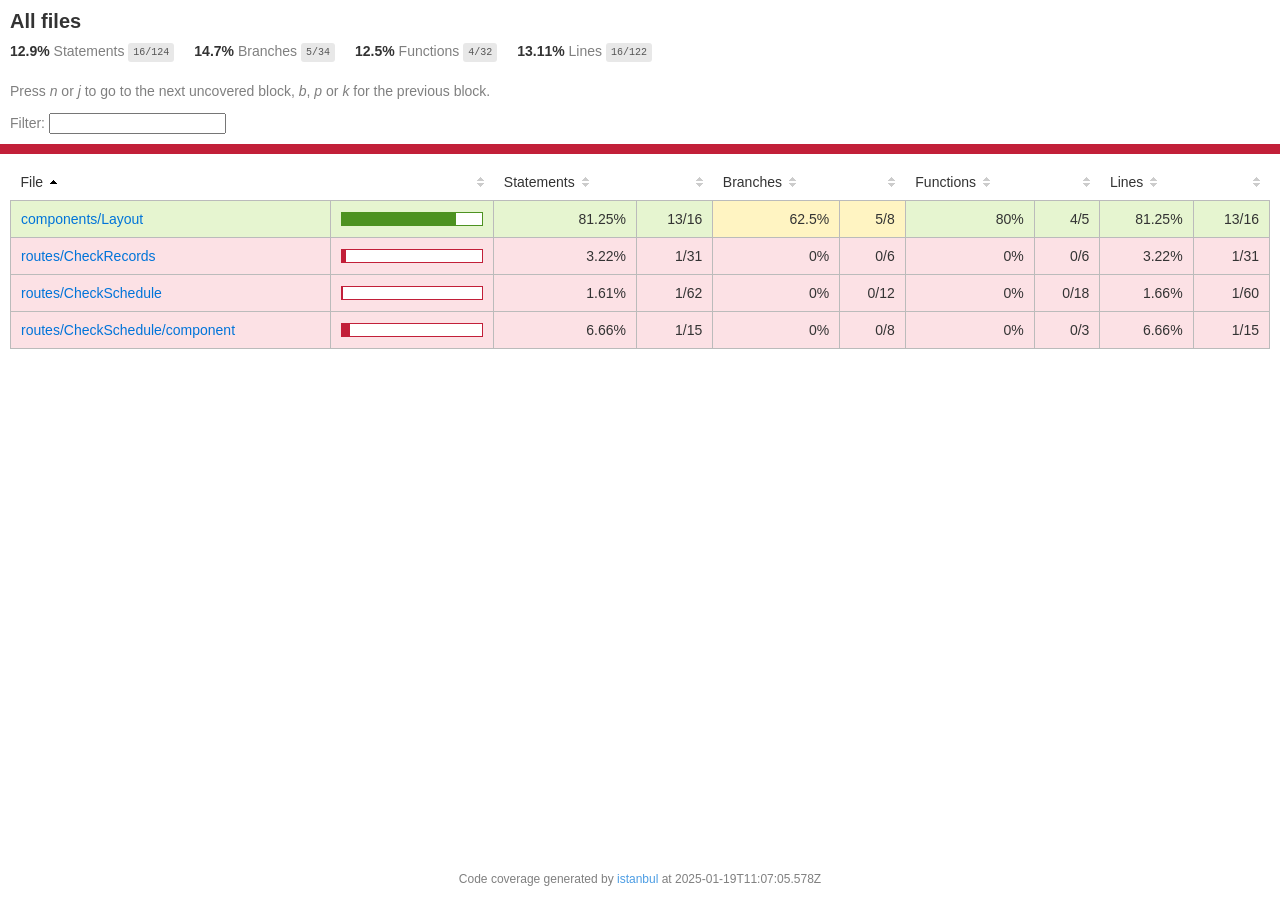
<file: frontend/coverage/lcov-report/index.html>
<!doctype html>
<html lang="en">

<head>
    <title>Code coverage report for All files</title>
    <meta charset="utf-8" />
    <link rel="stylesheet" href="prettify.css" />
    <link rel="stylesheet" href="base.css" />
    <link rel="shortcut icon" type="image/x-icon" href="favicon.png" />
    <meta name="viewport" content="width=device-width, initial-scale=1" />
    <style type='text/css'>
        .coverage-summary .sorter {
            background-image: url(sort-arrow-sprite.png);
        }
    </style>
</head>
    
<body>
<div class='wrapper'>
    <div class='pad1'>
        <h1>All files</h1>
        <div class='clearfix'>
            
            <div class='fl pad1y space-right2'>
                <span class="strong">12.9% </span>
                <span class="quiet">Statements</span>
                <span class='fraction'>16/124</span>
            </div>
        
            
            <div class='fl pad1y space-right2'>
                <span class="strong">14.7% </span>
                <span class="quiet">Branches</span>
                <span class='fraction'>5/34</span>
            </div>
        
            
            <div class='fl pad1y space-right2'>
                <span class="strong">12.5% </span>
                <span class="quiet">Functions</span>
                <span class='fraction'>4/32</span>
            </div>
        
            
            <div class='fl pad1y space-right2'>
                <span class="strong">13.11% </span>
                <span class="quiet">Lines</span>
                <span class='fraction'>16/122</span>
            </div>
        
            
        </div>
        <p class="quiet">
            Press <em>n</em> or <em>j</em> to go to the next uncovered block, <em>b</em>, <em>p</em> or <em>k</em> for the previous block.
        </p>
        <template id="filterTemplate">
            <div class="quiet">
                Filter:
                <input type="search" id="fileSearch">
            </div>
        </template>
    </div>
    <div class='status-line low'></div>
    <div class="pad1">
<table class="coverage-summary">
<thead>
<tr>
   <th data-col="file" data-fmt="html" data-html="true" class="file">File</th>
   <th data-col="pic" data-type="number" data-fmt="html" data-html="true" class="pic"></th>
   <th data-col="statements" data-type="number" data-fmt="pct" class="pct">Statements</th>
   <th data-col="statements_raw" data-type="number" data-fmt="html" class="abs"></th>
   <th data-col="branches" data-type="number" data-fmt="pct" class="pct">Branches</th>
   <th data-col="branches_raw" data-type="number" data-fmt="html" class="abs"></th>
   <th data-col="functions" data-type="number" data-fmt="pct" class="pct">Functions</th>
   <th data-col="functions_raw" data-type="number" data-fmt="html" class="abs"></th>
   <th data-col="lines" data-type="number" data-fmt="pct" class="pct">Lines</th>
   <th data-col="lines_raw" data-type="number" data-fmt="html" class="abs"></th>
</tr>
</thead>
<tbody><tr>
	<td class="file high" data-value="components/Layout"><a href="components/Layout/index.html">components/Layout</a></td>
	<td data-value="81.25" class="pic high">
	<div class="chart"><div class="cover-fill" style="width: 81%"></div><div class="cover-empty" style="width: 19%"></div></div>
	</td>
	<td data-value="81.25" class="pct high">81.25%</td>
	<td data-value="16" class="abs high">13/16</td>
	<td data-value="62.5" class="pct medium">62.5%</td>
	<td data-value="8" class="abs medium">5/8</td>
	<td data-value="80" class="pct high">80%</td>
	<td data-value="5" class="abs high">4/5</td>
	<td data-value="81.25" class="pct high">81.25%</td>
	<td data-value="16" class="abs high">13/16</td>
	</tr>

<tr>
	<td class="file low" data-value="routes/CheckRecords"><a href="routes/CheckRecords/index.html">routes/CheckRecords</a></td>
	<td data-value="3.22" class="pic low">
	<div class="chart"><div class="cover-fill" style="width: 3%"></div><div class="cover-empty" style="width: 97%"></div></div>
	</td>
	<td data-value="3.22" class="pct low">3.22%</td>
	<td data-value="31" class="abs low">1/31</td>
	<td data-value="0" class="pct low">0%</td>
	<td data-value="6" class="abs low">0/6</td>
	<td data-value="0" class="pct low">0%</td>
	<td data-value="6" class="abs low">0/6</td>
	<td data-value="3.22" class="pct low">3.22%</td>
	<td data-value="31" class="abs low">1/31</td>
	</tr>

<tr>
	<td class="file low" data-value="routes/CheckSchedule"><a href="routes/CheckSchedule/index.html">routes/CheckSchedule</a></td>
	<td data-value="1.61" class="pic low">
	<div class="chart"><div class="cover-fill" style="width: 1%"></div><div class="cover-empty" style="width: 99%"></div></div>
	</td>
	<td data-value="1.61" class="pct low">1.61%</td>
	<td data-value="62" class="abs low">1/62</td>
	<td data-value="0" class="pct low">0%</td>
	<td data-value="12" class="abs low">0/12</td>
	<td data-value="0" class="pct low">0%</td>
	<td data-value="18" class="abs low">0/18</td>
	<td data-value="1.66" class="pct low">1.66%</td>
	<td data-value="60" class="abs low">1/60</td>
	</tr>

<tr>
	<td class="file low" data-value="routes/CheckSchedule/component"><a href="routes/CheckSchedule/component/index.html">routes/CheckSchedule/component</a></td>
	<td data-value="6.66" class="pic low">
	<div class="chart"><div class="cover-fill" style="width: 6%"></div><div class="cover-empty" style="width: 94%"></div></div>
	</td>
	<td data-value="6.66" class="pct low">6.66%</td>
	<td data-value="15" class="abs low">1/15</td>
	<td data-value="0" class="pct low">0%</td>
	<td data-value="8" class="abs low">0/8</td>
	<td data-value="0" class="pct low">0%</td>
	<td data-value="3" class="abs low">0/3</td>
	<td data-value="6.66" class="pct low">6.66%</td>
	<td data-value="15" class="abs low">1/15</td>
	</tr>

</tbody>
</table>
</div>
                <div class='push'></div><!-- for sticky footer -->
            </div><!-- /wrapper -->
            <div class='footer quiet pad2 space-top1 center small'>
                Code coverage generated by
                <a href="https://istanbul.js.org/" target="_blank" rel="noopener noreferrer">istanbul</a>
                at 2025-01-19T11:07:05.578Z
            </div>
        <script src="prettify.js"></script>
        <script>
            window.onload = function () {
                prettyPrint();
            };
        </script>
        <script src="sorter.js"></script>
        <script src="block-navigation.js"></script>
    </body>
</html>
</file>
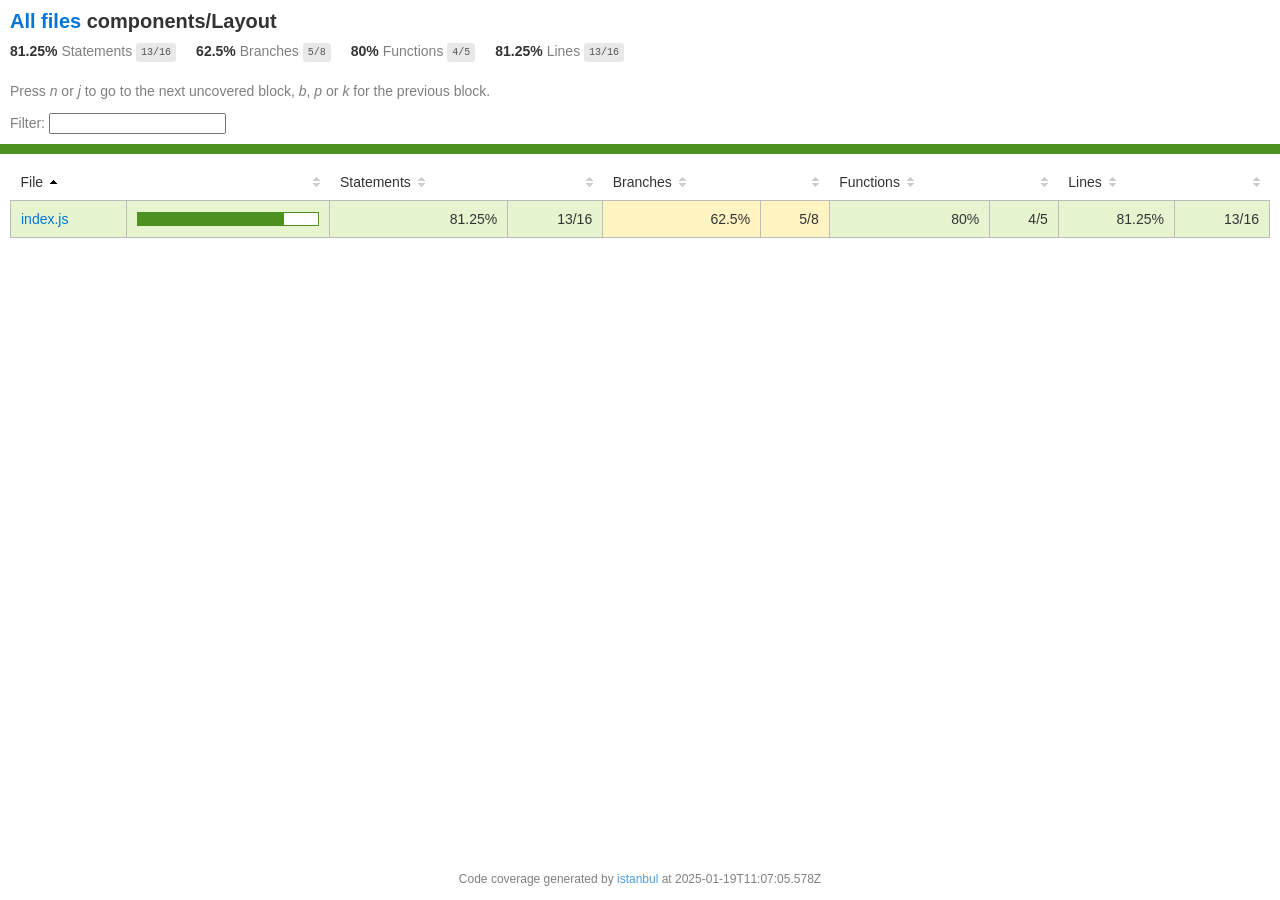
<file: frontend/coverage/lcov-report/components/Layout/index.html>
<!doctype html>
<html lang="en">

<head>
    <title>Code coverage report for components/Layout</title>
    <meta charset="utf-8" />
    <link rel="stylesheet" href="../../prettify.css" />
    <link rel="stylesheet" href="../../base.css" />
    <link rel="shortcut icon" type="image/x-icon" href="../../favicon.png" />
    <meta name="viewport" content="width=device-width, initial-scale=1" />
    <style type='text/css'>
        .coverage-summary .sorter {
            background-image: url(../../sort-arrow-sprite.png);
        }
    </style>
</head>
    
<body>
<div class='wrapper'>
    <div class='pad1'>
        <h1><a href="../../index.html">All files</a> components/Layout</h1>
        <div class='clearfix'>
            
            <div class='fl pad1y space-right2'>
                <span class="strong">81.25% </span>
                <span class="quiet">Statements</span>
                <span class='fraction'>13/16</span>
            </div>
        
            
            <div class='fl pad1y space-right2'>
                <span class="strong">62.5% </span>
                <span class="quiet">Branches</span>
                <span class='fraction'>5/8</span>
            </div>
        
            
            <div class='fl pad1y space-right2'>
                <span class="strong">80% </span>
                <span class="quiet">Functions</span>
                <span class='fraction'>4/5</span>
            </div>
        
            
            <div class='fl pad1y space-right2'>
                <span class="strong">81.25% </span>
                <span class="quiet">Lines</span>
                <span class='fraction'>13/16</span>
            </div>
        
            
        </div>
        <p class="quiet">
            Press <em>n</em> or <em>j</em> to go to the next uncovered block, <em>b</em>, <em>p</em> or <em>k</em> for the previous block.
        </p>
        <template id="filterTemplate">
            <div class="quiet">
                Filter:
                <input type="search" id="fileSearch">
            </div>
        </template>
    </div>
    <div class='status-line high'></div>
    <div class="pad1">
<table class="coverage-summary">
<thead>
<tr>
   <th data-col="file" data-fmt="html" data-html="true" class="file">File</th>
   <th data-col="pic" data-type="number" data-fmt="html" data-html="true" class="pic"></th>
   <th data-col="statements" data-type="number" data-fmt="pct" class="pct">Statements</th>
   <th data-col="statements_raw" data-type="number" data-fmt="html" class="abs"></th>
   <th data-col="branches" data-type="number" data-fmt="pct" class="pct">Branches</th>
   <th data-col="branches_raw" data-type="number" data-fmt="html" class="abs"></th>
   <th data-col="functions" data-type="number" data-fmt="pct" class="pct">Functions</th>
   <th data-col="functions_raw" data-type="number" data-fmt="html" class="abs"></th>
   <th data-col="lines" data-type="number" data-fmt="pct" class="pct">Lines</th>
   <th data-col="lines_raw" data-type="number" data-fmt="html" class="abs"></th>
</tr>
</thead>
<tbody><tr>
	<td class="file high" data-value="index.js"><a href="index.js.html">index.js</a></td>
	<td data-value="81.25" class="pic high">
	<div class="chart"><div class="cover-fill" style="width: 81%"></div><div class="cover-empty" style="width: 19%"></div></div>
	</td>
	<td data-value="81.25" class="pct high">81.25%</td>
	<td data-value="16" class="abs high">13/16</td>
	<td data-value="62.5" class="pct medium">62.5%</td>
	<td data-value="8" class="abs medium">5/8</td>
	<td data-value="80" class="pct high">80%</td>
	<td data-value="5" class="abs high">4/5</td>
	<td data-value="81.25" class="pct high">81.25%</td>
	<td data-value="16" class="abs high">13/16</td>
	</tr>

</tbody>
</table>
</div>
                <div class='push'></div><!-- for sticky footer -->
            </div><!-- /wrapper -->
            <div class='footer quiet pad2 space-top1 center small'>
                Code coverage generated by
                <a href="https://istanbul.js.org/" target="_blank" rel="noopener noreferrer">istanbul</a>
                at 2025-01-19T11:07:05.578Z
            </div>
        <script src="../../prettify.js"></script>
        <script>
            window.onload = function () {
                prettyPrint();
            };
        </script>
        <script src="../../sorter.js"></script>
        <script src="../../block-navigation.js"></script>
    </body>
</html>
</file>
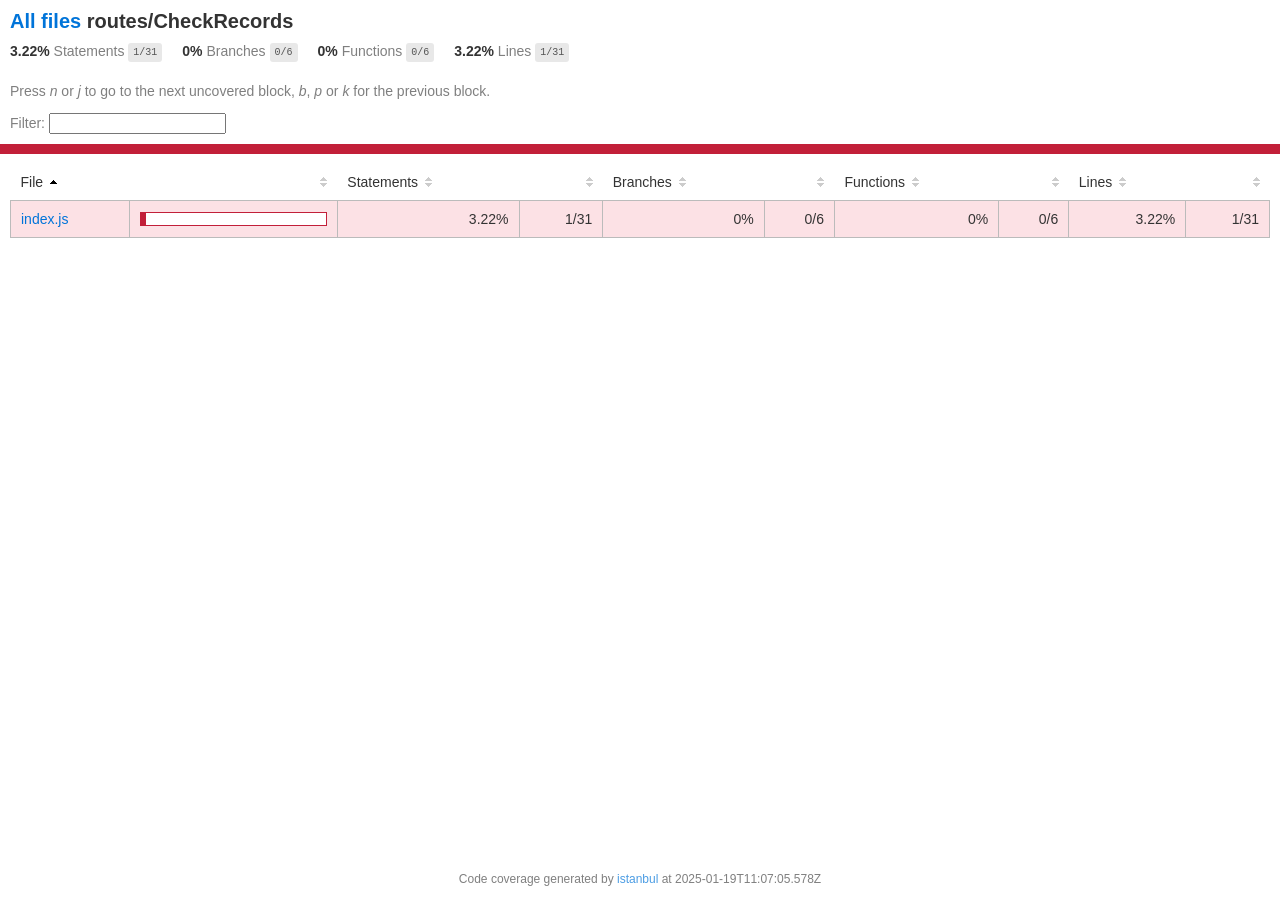
<file: frontend/coverage/lcov-report/routes/CheckRecords/index.html>
<!doctype html>
<html lang="en">

<head>
    <title>Code coverage report for routes/CheckRecords</title>
    <meta charset="utf-8" />
    <link rel="stylesheet" href="../../prettify.css" />
    <link rel="stylesheet" href="../../base.css" />
    <link rel="shortcut icon" type="image/x-icon" href="../../favicon.png" />
    <meta name="viewport" content="width=device-width, initial-scale=1" />
    <style type='text/css'>
        .coverage-summary .sorter {
            background-image: url(../../sort-arrow-sprite.png);
        }
    </style>
</head>
    
<body>
<div class='wrapper'>
    <div class='pad1'>
        <h1><a href="../../index.html">All files</a> routes/CheckRecords</h1>
        <div class='clearfix'>
            
            <div class='fl pad1y space-right2'>
                <span class="strong">3.22% </span>
                <span class="quiet">Statements</span>
                <span class='fraction'>1/31</span>
            </div>
        
            
            <div class='fl pad1y space-right2'>
                <span class="strong">0% </span>
                <span class="quiet">Branches</span>
                <span class='fraction'>0/6</span>
            </div>
        
            
            <div class='fl pad1y space-right2'>
                <span class="strong">0% </span>
                <span class="quiet">Functions</span>
                <span class='fraction'>0/6</span>
            </div>
        
            
            <div class='fl pad1y space-right2'>
                <span class="strong">3.22% </span>
                <span class="quiet">Lines</span>
                <span class='fraction'>1/31</span>
            </div>
        
            
        </div>
        <p class="quiet">
            Press <em>n</em> or <em>j</em> to go to the next uncovered block, <em>b</em>, <em>p</em> or <em>k</em> for the previous block.
        </p>
        <template id="filterTemplate">
            <div class="quiet">
                Filter:
                <input type="search" id="fileSearch">
            </div>
        </template>
    </div>
    <div class='status-line low'></div>
    <div class="pad1">
<table class="coverage-summary">
<thead>
<tr>
   <th data-col="file" data-fmt="html" data-html="true" class="file">File</th>
   <th data-col="pic" data-type="number" data-fmt="html" data-html="true" class="pic"></th>
   <th data-col="statements" data-type="number" data-fmt="pct" class="pct">Statements</th>
   <th data-col="statements_raw" data-type="number" data-fmt="html" class="abs"></th>
   <th data-col="branches" data-type="number" data-fmt="pct" class="pct">Branches</th>
   <th data-col="branches_raw" data-type="number" data-fmt="html" class="abs"></th>
   <th data-col="functions" data-type="number" data-fmt="pct" class="pct">Functions</th>
   <th data-col="functions_raw" data-type="number" data-fmt="html" class="abs"></th>
   <th data-col="lines" data-type="number" data-fmt="pct" class="pct">Lines</th>
   <th data-col="lines_raw" data-type="number" data-fmt="html" class="abs"></th>
</tr>
</thead>
<tbody><tr>
	<td class="file low" data-value="index.js"><a href="index.js.html">index.js</a></td>
	<td data-value="3.22" class="pic low">
	<div class="chart"><div class="cover-fill" style="width: 3%"></div><div class="cover-empty" style="width: 97%"></div></div>
	</td>
	<td data-value="3.22" class="pct low">3.22%</td>
	<td data-value="31" class="abs low">1/31</td>
	<td data-value="0" class="pct low">0%</td>
	<td data-value="6" class="abs low">0/6</td>
	<td data-value="0" class="pct low">0%</td>
	<td data-value="6" class="abs low">0/6</td>
	<td data-value="3.22" class="pct low">3.22%</td>
	<td data-value="31" class="abs low">1/31</td>
	</tr>

</tbody>
</table>
</div>
                <div class='push'></div><!-- for sticky footer -->
            </div><!-- /wrapper -->
            <div class='footer quiet pad2 space-top1 center small'>
                Code coverage generated by
                <a href="https://istanbul.js.org/" target="_blank" rel="noopener noreferrer">istanbul</a>
                at 2025-01-19T11:07:05.578Z
            </div>
        <script src="../../prettify.js"></script>
        <script>
            window.onload = function () {
                prettyPrint();
            };
        </script>
        <script src="../../sorter.js"></script>
        <script src="../../block-navigation.js"></script>
    </body>
</html>
</file>
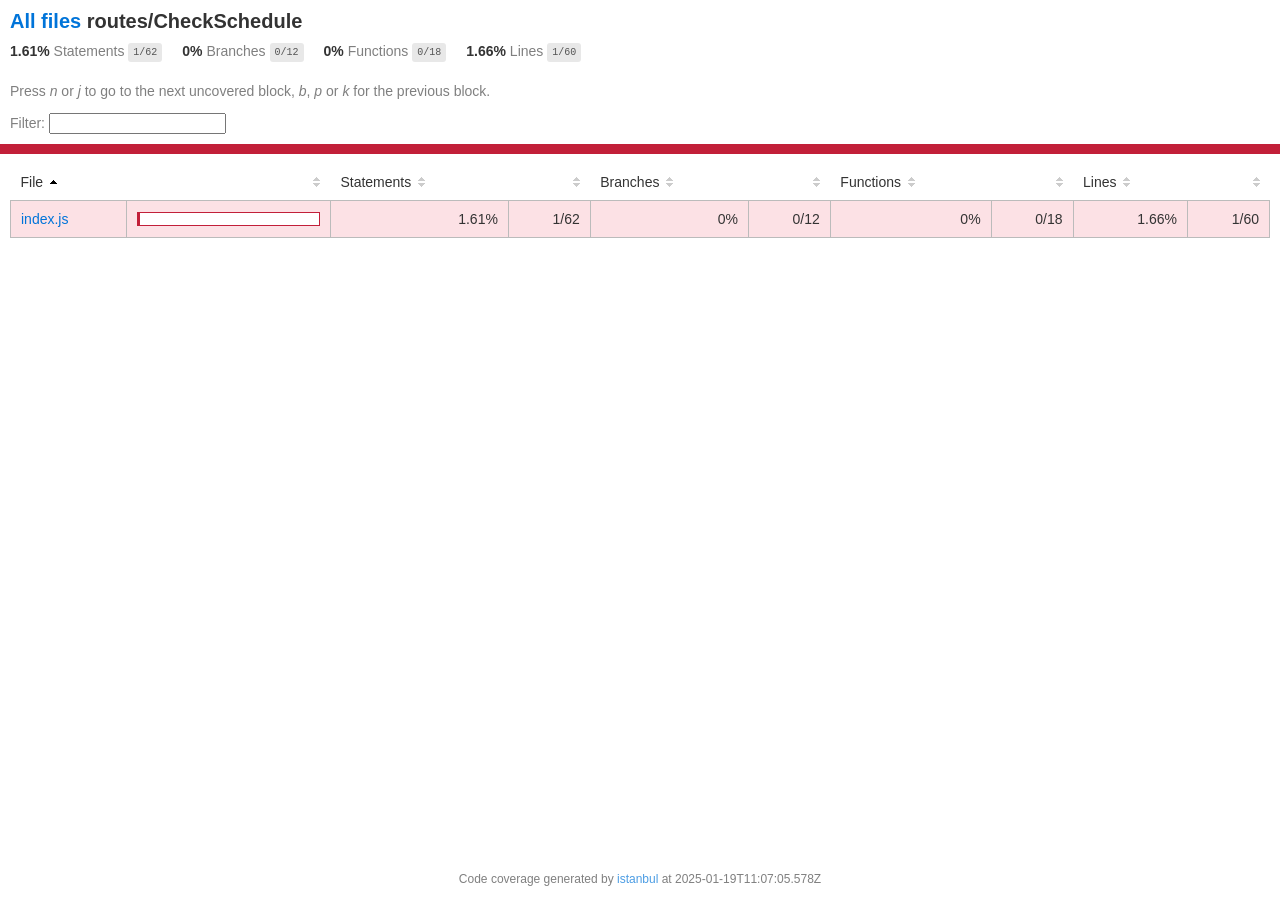
<file: frontend/coverage/lcov-report/routes/CheckSchedule/index.html>
<!doctype html>
<html lang="en">

<head>
    <title>Code coverage report for routes/CheckSchedule</title>
    <meta charset="utf-8" />
    <link rel="stylesheet" href="../../prettify.css" />
    <link rel="stylesheet" href="../../base.css" />
    <link rel="shortcut icon" type="image/x-icon" href="../../favicon.png" />
    <meta name="viewport" content="width=device-width, initial-scale=1" />
    <style type='text/css'>
        .coverage-summary .sorter {
            background-image: url(../../sort-arrow-sprite.png);
        }
    </style>
</head>
    
<body>
<div class='wrapper'>
    <div class='pad1'>
        <h1><a href="../../index.html">All files</a> routes/CheckSchedule</h1>
        <div class='clearfix'>
            
            <div class='fl pad1y space-right2'>
                <span class="strong">1.61% </span>
                <span class="quiet">Statements</span>
                <span class='fraction'>1/62</span>
            </div>
        
            
            <div class='fl pad1y space-right2'>
                <span class="strong">0% </span>
                <span class="quiet">Branches</span>
                <span class='fraction'>0/12</span>
            </div>
        
            
            <div class='fl pad1y space-right2'>
                <span class="strong">0% </span>
                <span class="quiet">Functions</span>
                <span class='fraction'>0/18</span>
            </div>
        
            
            <div class='fl pad1y space-right2'>
                <span class="strong">1.66% </span>
                <span class="quiet">Lines</span>
                <span class='fraction'>1/60</span>
            </div>
        
            
        </div>
        <p class="quiet">
            Press <em>n</em> or <em>j</em> to go to the next uncovered block, <em>b</em>, <em>p</em> or <em>k</em> for the previous block.
        </p>
        <template id="filterTemplate">
            <div class="quiet">
                Filter:
                <input type="search" id="fileSearch">
            </div>
        </template>
    </div>
    <div class='status-line low'></div>
    <div class="pad1">
<table class="coverage-summary">
<thead>
<tr>
   <th data-col="file" data-fmt="html" data-html="true" class="file">File</th>
   <th data-col="pic" data-type="number" data-fmt="html" data-html="true" class="pic"></th>
   <th data-col="statements" data-type="number" data-fmt="pct" class="pct">Statements</th>
   <th data-col="statements_raw" data-type="number" data-fmt="html" class="abs"></th>
   <th data-col="branches" data-type="number" data-fmt="pct" class="pct">Branches</th>
   <th data-col="branches_raw" data-type="number" data-fmt="html" class="abs"></th>
   <th data-col="functions" data-type="number" data-fmt="pct" class="pct">Functions</th>
   <th data-col="functions_raw" data-type="number" data-fmt="html" class="abs"></th>
   <th data-col="lines" data-type="number" data-fmt="pct" class="pct">Lines</th>
   <th data-col="lines_raw" data-type="number" data-fmt="html" class="abs"></th>
</tr>
</thead>
<tbody><tr>
	<td class="file low" data-value="index.js"><a href="index.js.html">index.js</a></td>
	<td data-value="1.61" class="pic low">
	<div class="chart"><div class="cover-fill" style="width: 1%"></div><div class="cover-empty" style="width: 99%"></div></div>
	</td>
	<td data-value="1.61" class="pct low">1.61%</td>
	<td data-value="62" class="abs low">1/62</td>
	<td data-value="0" class="pct low">0%</td>
	<td data-value="12" class="abs low">0/12</td>
	<td data-value="0" class="pct low">0%</td>
	<td data-value="18" class="abs low">0/18</td>
	<td data-value="1.66" class="pct low">1.66%</td>
	<td data-value="60" class="abs low">1/60</td>
	</tr>

</tbody>
</table>
</div>
                <div class='push'></div><!-- for sticky footer -->
            </div><!-- /wrapper -->
            <div class='footer quiet pad2 space-top1 center small'>
                Code coverage generated by
                <a href="https://istanbul.js.org/" target="_blank" rel="noopener noreferrer">istanbul</a>
                at 2025-01-19T11:07:05.578Z
            </div>
        <script src="../../prettify.js"></script>
        <script>
            window.onload = function () {
                prettyPrint();
            };
        </script>
        <script src="../../sorter.js"></script>
        <script src="../../block-navigation.js"></script>
    </body>
</html>
</file>
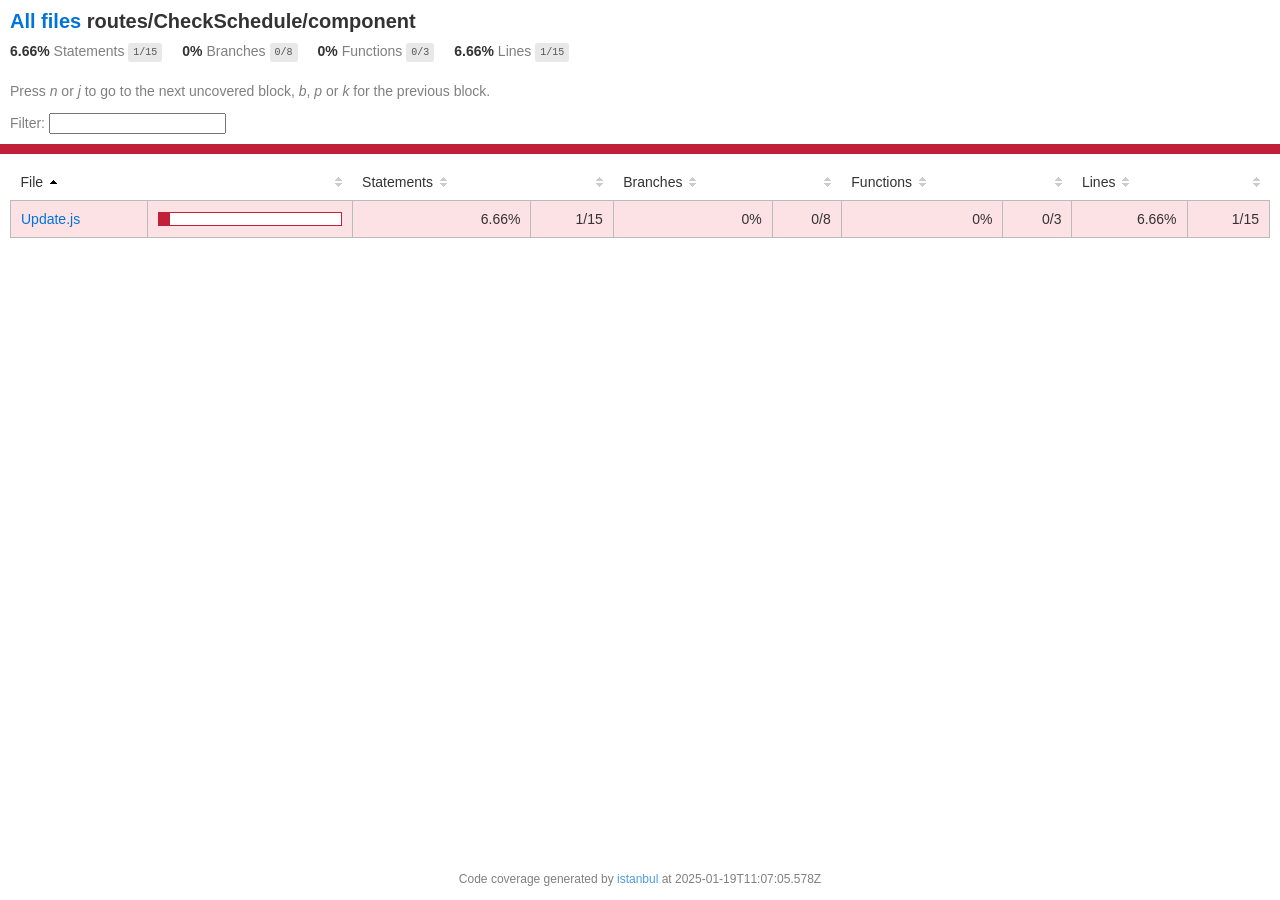
<file: frontend/coverage/lcov-report/routes/CheckSchedule/component/index.html>
<!doctype html>
<html lang="en">

<head>
    <title>Code coverage report for routes/CheckSchedule/component</title>
    <meta charset="utf-8" />
    <link rel="stylesheet" href="../../../prettify.css" />
    <link rel="stylesheet" href="../../../base.css" />
    <link rel="shortcut icon" type="image/x-icon" href="../../../favicon.png" />
    <meta name="viewport" content="width=device-width, initial-scale=1" />
    <style type='text/css'>
        .coverage-summary .sorter {
            background-image: url(../../../sort-arrow-sprite.png);
        }
    </style>
</head>
    
<body>
<div class='wrapper'>
    <div class='pad1'>
        <h1><a href="../../../index.html">All files</a> routes/CheckSchedule/component</h1>
        <div class='clearfix'>
            
            <div class='fl pad1y space-right2'>
                <span class="strong">6.66% </span>
                <span class="quiet">Statements</span>
                <span class='fraction'>1/15</span>
            </div>
        
            
            <div class='fl pad1y space-right2'>
                <span class="strong">0% </span>
                <span class="quiet">Branches</span>
                <span class='fraction'>0/8</span>
            </div>
        
            
            <div class='fl pad1y space-right2'>
                <span class="strong">0% </span>
                <span class="quiet">Functions</span>
                <span class='fraction'>0/3</span>
            </div>
        
            
            <div class='fl pad1y space-right2'>
                <span class="strong">6.66% </span>
                <span class="quiet">Lines</span>
                <span class='fraction'>1/15</span>
            </div>
        
            
        </div>
        <p class="quiet">
            Press <em>n</em> or <em>j</em> to go to the next uncovered block, <em>b</em>, <em>p</em> or <em>k</em> for the previous block.
        </p>
        <template id="filterTemplate">
            <div class="quiet">
                Filter:
                <input type="search" id="fileSearch">
            </div>
        </template>
    </div>
    <div class='status-line low'></div>
    <div class="pad1">
<table class="coverage-summary">
<thead>
<tr>
   <th data-col="file" data-fmt="html" data-html="true" class="file">File</th>
   <th data-col="pic" data-type="number" data-fmt="html" data-html="true" class="pic"></th>
   <th data-col="statements" data-type="number" data-fmt="pct" class="pct">Statements</th>
   <th data-col="statements_raw" data-type="number" data-fmt="html" class="abs"></th>
   <th data-col="branches" data-type="number" data-fmt="pct" class="pct">Branches</th>
   <th data-col="branches_raw" data-type="number" data-fmt="html" class="abs"></th>
   <th data-col="functions" data-type="number" data-fmt="pct" class="pct">Functions</th>
   <th data-col="functions_raw" data-type="number" data-fmt="html" class="abs"></th>
   <th data-col="lines" data-type="number" data-fmt="pct" class="pct">Lines</th>
   <th data-col="lines_raw" data-type="number" data-fmt="html" class="abs"></th>
</tr>
</thead>
<tbody><tr>
	<td class="file low" data-value="Update.js"><a href="Update.js.html">Update.js</a></td>
	<td data-value="6.66" class="pic low">
	<div class="chart"><div class="cover-fill" style="width: 6%"></div><div class="cover-empty" style="width: 94%"></div></div>
	</td>
	<td data-value="6.66" class="pct low">6.66%</td>
	<td data-value="15" class="abs low">1/15</td>
	<td data-value="0" class="pct low">0%</td>
	<td data-value="8" class="abs low">0/8</td>
	<td data-value="0" class="pct low">0%</td>
	<td data-value="3" class="abs low">0/3</td>
	<td data-value="6.66" class="pct low">6.66%</td>
	<td data-value="15" class="abs low">1/15</td>
	</tr>

</tbody>
</table>
</div>
                <div class='push'></div><!-- for sticky footer -->
            </div><!-- /wrapper -->
            <div class='footer quiet pad2 space-top1 center small'>
                Code coverage generated by
                <a href="https://istanbul.js.org/" target="_blank" rel="noopener noreferrer">istanbul</a>
                at 2025-01-19T11:07:05.578Z
            </div>
        <script src="../../../prettify.js"></script>
        <script>
            window.onload = function () {
                prettyPrint();
            };
        </script>
        <script src="../../../sorter.js"></script>
        <script src="../../../block-navigation.js"></script>
    </body>
</html>
</file>
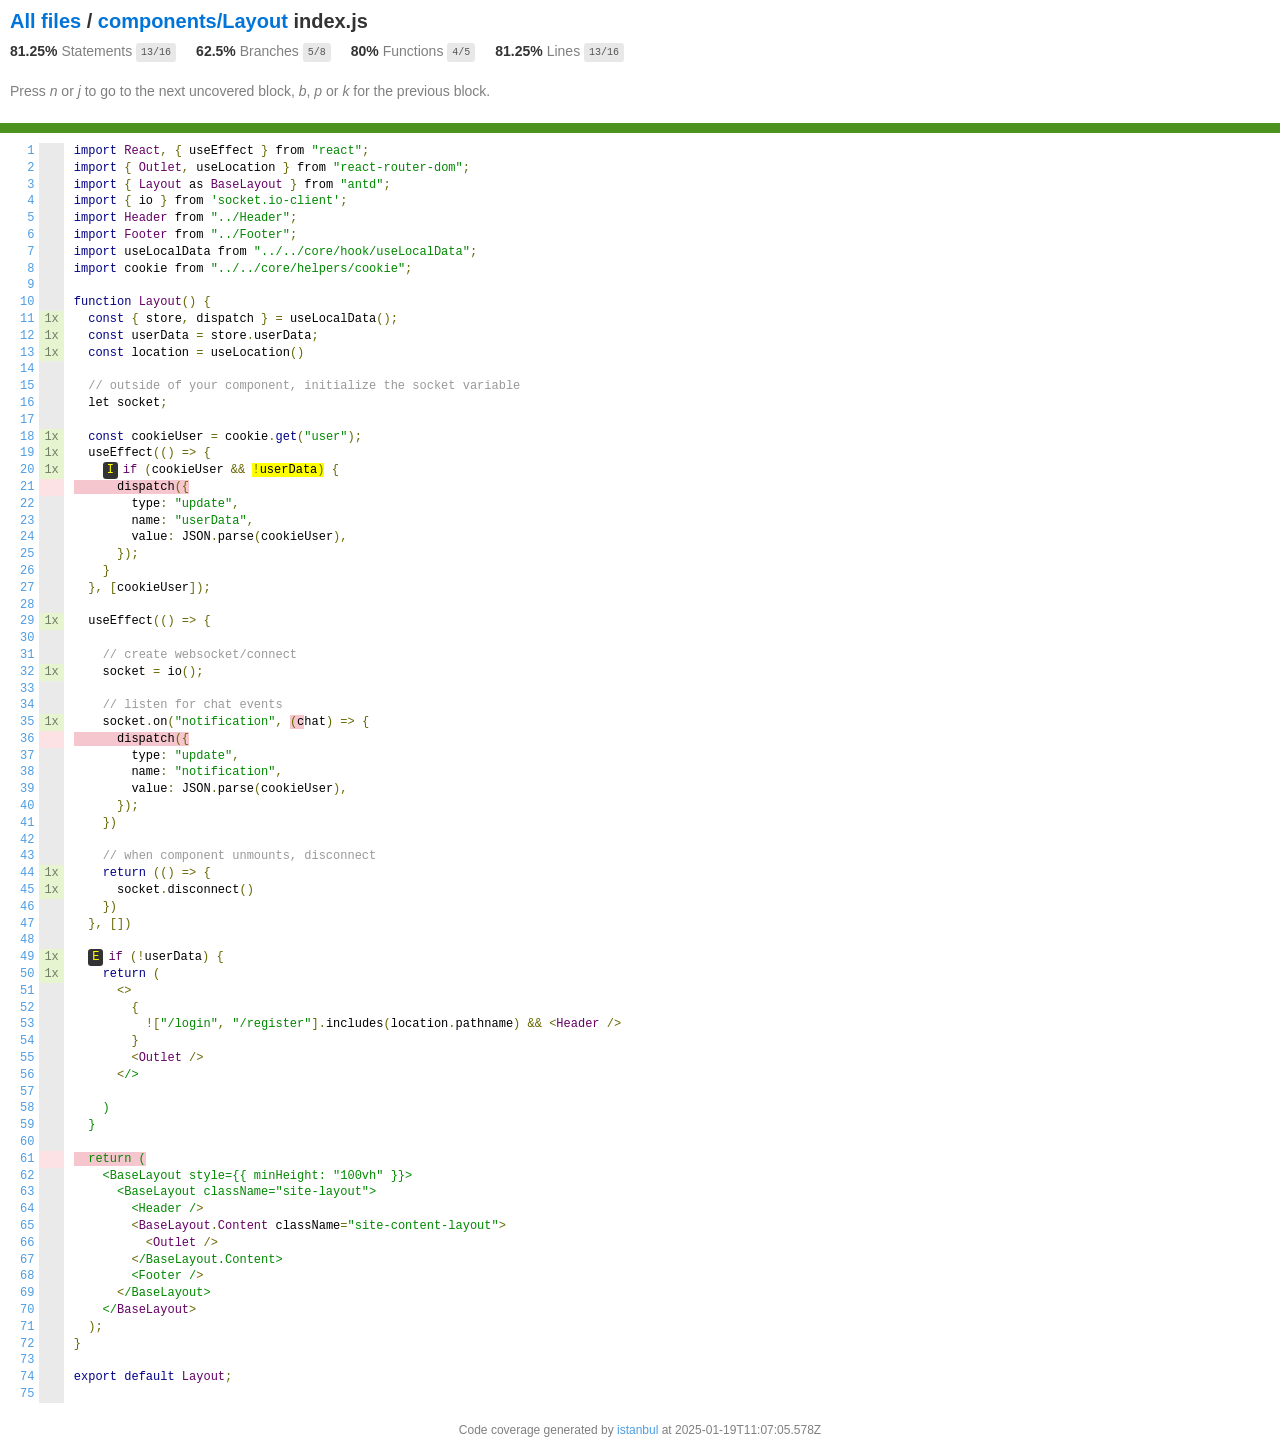
<file: frontend/coverage/lcov-report/components/Layout/index.js.html>
<!doctype html>
<html lang="en">

<head>
    <title>Code coverage report for components/Layout/index.js</title>
    <meta charset="utf-8" />
    <link rel="stylesheet" href="../../prettify.css" />
    <link rel="stylesheet" href="../../base.css" />
    <link rel="shortcut icon" type="image/x-icon" href="../../favicon.png" />
    <meta name="viewport" content="width=device-width, initial-scale=1" />
    <style type='text/css'>
        .coverage-summary .sorter {
            background-image: url(../../sort-arrow-sprite.png);
        }
    </style>
</head>
    
<body>
<div class='wrapper'>
    <div class='pad1'>
        <h1><a href="../../index.html">All files</a> / <a href="index.html">components/Layout</a> index.js</h1>
        <div class='clearfix'>
            
            <div class='fl pad1y space-right2'>
                <span class="strong">81.25% </span>
                <span class="quiet">Statements</span>
                <span class='fraction'>13/16</span>
            </div>
        
            
            <div class='fl pad1y space-right2'>
                <span class="strong">62.5% </span>
                <span class="quiet">Branches</span>
                <span class='fraction'>5/8</span>
            </div>
        
            
            <div class='fl pad1y space-right2'>
                <span class="strong">80% </span>
                <span class="quiet">Functions</span>
                <span class='fraction'>4/5</span>
            </div>
        
            
            <div class='fl pad1y space-right2'>
                <span class="strong">81.25% </span>
                <span class="quiet">Lines</span>
                <span class='fraction'>13/16</span>
            </div>
        
            
        </div>
        <p class="quiet">
            Press <em>n</em> or <em>j</em> to go to the next uncovered block, <em>b</em>, <em>p</em> or <em>k</em> for the previous block.
        </p>
        <template id="filterTemplate">
            <div class="quiet">
                Filter:
                <input type="search" id="fileSearch">
            </div>
        </template>
    </div>
    <div class='status-line high'></div>
    <pre><table class="coverage">
<tr><td class="line-count quiet"><a name='L1'></a><a href='#L1'>1</a>
<a name='L2'></a><a href='#L2'>2</a>
<a name='L3'></a><a href='#L3'>3</a>
<a name='L4'></a><a href='#L4'>4</a>
<a name='L5'></a><a href='#L5'>5</a>
<a name='L6'></a><a href='#L6'>6</a>
<a name='L7'></a><a href='#L7'>7</a>
<a name='L8'></a><a href='#L8'>8</a>
<a name='L9'></a><a href='#L9'>9</a>
<a name='L10'></a><a href='#L10'>10</a>
<a name='L11'></a><a href='#L11'>11</a>
<a name='L12'></a><a href='#L12'>12</a>
<a name='L13'></a><a href='#L13'>13</a>
<a name='L14'></a><a href='#L14'>14</a>
<a name='L15'></a><a href='#L15'>15</a>
<a name='L16'></a><a href='#L16'>16</a>
<a name='L17'></a><a href='#L17'>17</a>
<a name='L18'></a><a href='#L18'>18</a>
<a name='L19'></a><a href='#L19'>19</a>
<a name='L20'></a><a href='#L20'>20</a>
<a name='L21'></a><a href='#L21'>21</a>
<a name='L22'></a><a href='#L22'>22</a>
<a name='L23'></a><a href='#L23'>23</a>
<a name='L24'></a><a href='#L24'>24</a>
<a name='L25'></a><a href='#L25'>25</a>
<a name='L26'></a><a href='#L26'>26</a>
<a name='L27'></a><a href='#L27'>27</a>
<a name='L28'></a><a href='#L28'>28</a>
<a name='L29'></a><a href='#L29'>29</a>
<a name='L30'></a><a href='#L30'>30</a>
<a name='L31'></a><a href='#L31'>31</a>
<a name='L32'></a><a href='#L32'>32</a>
<a name='L33'></a><a href='#L33'>33</a>
<a name='L34'></a><a href='#L34'>34</a>
<a name='L35'></a><a href='#L35'>35</a>
<a name='L36'></a><a href='#L36'>36</a>
<a name='L37'></a><a href='#L37'>37</a>
<a name='L38'></a><a href='#L38'>38</a>
<a name='L39'></a><a href='#L39'>39</a>
<a name='L40'></a><a href='#L40'>40</a>
<a name='L41'></a><a href='#L41'>41</a>
<a name='L42'></a><a href='#L42'>42</a>
<a name='L43'></a><a href='#L43'>43</a>
<a name='L44'></a><a href='#L44'>44</a>
<a name='L45'></a><a href='#L45'>45</a>
<a name='L46'></a><a href='#L46'>46</a>
<a name='L47'></a><a href='#L47'>47</a>
<a name='L48'></a><a href='#L48'>48</a>
<a name='L49'></a><a href='#L49'>49</a>
<a name='L50'></a><a href='#L50'>50</a>
<a name='L51'></a><a href='#L51'>51</a>
<a name='L52'></a><a href='#L52'>52</a>
<a name='L53'></a><a href='#L53'>53</a>
<a name='L54'></a><a href='#L54'>54</a>
<a name='L55'></a><a href='#L55'>55</a>
<a name='L56'></a><a href='#L56'>56</a>
<a name='L57'></a><a href='#L57'>57</a>
<a name='L58'></a><a href='#L58'>58</a>
<a name='L59'></a><a href='#L59'>59</a>
<a name='L60'></a><a href='#L60'>60</a>
<a name='L61'></a><a href='#L61'>61</a>
<a name='L62'></a><a href='#L62'>62</a>
<a name='L63'></a><a href='#L63'>63</a>
<a name='L64'></a><a href='#L64'>64</a>
<a name='L65'></a><a href='#L65'>65</a>
<a name='L66'></a><a href='#L66'>66</a>
<a name='L67'></a><a href='#L67'>67</a>
<a name='L68'></a><a href='#L68'>68</a>
<a name='L69'></a><a href='#L69'>69</a>
<a name='L70'></a><a href='#L70'>70</a>
<a name='L71'></a><a href='#L71'>71</a>
<a name='L72'></a><a href='#L72'>72</a>
<a name='L73'></a><a href='#L73'>73</a>
<a name='L74'></a><a href='#L74'>74</a>
<a name='L75'></a><a href='#L75'>75</a></td><td class="line-coverage quiet"><span class="cline-any cline-neutral">&nbsp;</span>
<span class="cline-any cline-neutral">&nbsp;</span>
<span class="cline-any cline-neutral">&nbsp;</span>
<span class="cline-any cline-neutral">&nbsp;</span>
<span class="cline-any cline-neutral">&nbsp;</span>
<span class="cline-any cline-neutral">&nbsp;</span>
<span class="cline-any cline-neutral">&nbsp;</span>
<span class="cline-any cline-neutral">&nbsp;</span>
<span class="cline-any cline-neutral">&nbsp;</span>
<span class="cline-any cline-neutral">&nbsp;</span>
<span class="cline-any cline-yes">1x</span>
<span class="cline-any cline-yes">1x</span>
<span class="cline-any cline-yes">1x</span>
<span class="cline-any cline-neutral">&nbsp;</span>
<span class="cline-any cline-neutral">&nbsp;</span>
<span class="cline-any cline-neutral">&nbsp;</span>
<span class="cline-any cline-neutral">&nbsp;</span>
<span class="cline-any cline-yes">1x</span>
<span class="cline-any cline-yes">1x</span>
<span class="cline-any cline-yes">1x</span>
<span class="cline-any cline-no">&nbsp;</span>
<span class="cline-any cline-neutral">&nbsp;</span>
<span class="cline-any cline-neutral">&nbsp;</span>
<span class="cline-any cline-neutral">&nbsp;</span>
<span class="cline-any cline-neutral">&nbsp;</span>
<span class="cline-any cline-neutral">&nbsp;</span>
<span class="cline-any cline-neutral">&nbsp;</span>
<span class="cline-any cline-neutral">&nbsp;</span>
<span class="cline-any cline-yes">1x</span>
<span class="cline-any cline-neutral">&nbsp;</span>
<span class="cline-any cline-neutral">&nbsp;</span>
<span class="cline-any cline-yes">1x</span>
<span class="cline-any cline-neutral">&nbsp;</span>
<span class="cline-any cline-neutral">&nbsp;</span>
<span class="cline-any cline-yes">1x</span>
<span class="cline-any cline-no">&nbsp;</span>
<span class="cline-any cline-neutral">&nbsp;</span>
<span class="cline-any cline-neutral">&nbsp;</span>
<span class="cline-any cline-neutral">&nbsp;</span>
<span class="cline-any cline-neutral">&nbsp;</span>
<span class="cline-any cline-neutral">&nbsp;</span>
<span class="cline-any cline-neutral">&nbsp;</span>
<span class="cline-any cline-neutral">&nbsp;</span>
<span class="cline-any cline-yes">1x</span>
<span class="cline-any cline-yes">1x</span>
<span class="cline-any cline-neutral">&nbsp;</span>
<span class="cline-any cline-neutral">&nbsp;</span>
<span class="cline-any cline-neutral">&nbsp;</span>
<span class="cline-any cline-yes">1x</span>
<span class="cline-any cline-yes">1x</span>
<span class="cline-any cline-neutral">&nbsp;</span>
<span class="cline-any cline-neutral">&nbsp;</span>
<span class="cline-any cline-neutral">&nbsp;</span>
<span class="cline-any cline-neutral">&nbsp;</span>
<span class="cline-any cline-neutral">&nbsp;</span>
<span class="cline-any cline-neutral">&nbsp;</span>
<span class="cline-any cline-neutral">&nbsp;</span>
<span class="cline-any cline-neutral">&nbsp;</span>
<span class="cline-any cline-neutral">&nbsp;</span>
<span class="cline-any cline-neutral">&nbsp;</span>
<span class="cline-any cline-no">&nbsp;</span>
<span class="cline-any cline-neutral">&nbsp;</span>
<span class="cline-any cline-neutral">&nbsp;</span>
<span class="cline-any cline-neutral">&nbsp;</span>
<span class="cline-any cline-neutral">&nbsp;</span>
<span class="cline-any cline-neutral">&nbsp;</span>
<span class="cline-any cline-neutral">&nbsp;</span>
<span class="cline-any cline-neutral">&nbsp;</span>
<span class="cline-any cline-neutral">&nbsp;</span>
<span class="cline-any cline-neutral">&nbsp;</span>
<span class="cline-any cline-neutral">&nbsp;</span>
<span class="cline-any cline-neutral">&nbsp;</span>
<span class="cline-any cline-neutral">&nbsp;</span>
<span class="cline-any cline-neutral">&nbsp;</span>
<span class="cline-any cline-neutral">&nbsp;</span></td><td class="text"><pre class="prettyprint lang-js">import React, { useEffect } from "react";
import { Outlet, useLocation } from "react-router-dom";
import { Layout as BaseLayout } from "antd";
import { io } from 'socket.io-client';
import Header from "../Header";
import Footer from "../Footer";
import useLocalData from "../../core/hook/useLocalData";
import cookie from "../../core/helpers/cookie";
&nbsp;
function Layout() {
  const { store, dispatch } = useLocalData();
  const userData = store.userData;
  const location = useLocation()
&nbsp;
  // outside of your component, initialize the socket variable
  let socket;
&nbsp;
  const cookieUser = cookie.get("user");
  useEffect(() =&gt; {
    <span class="missing-if-branch" title="if path not taken" >I</span>if (cookieUser &amp;&amp; <span class="branch-1 cbranch-no" title="branch not covered" >!userData)</span> {
<span class="cstat-no" title="statement not covered" >      dispatch({</span>
        type: "update",
        name: "userData",
        value: JSON.parse(cookieUser),
      });
    }
  }, [cookieUser]);
&nbsp;
  useEffect(() =&gt; {
&nbsp;
    // create websocket/connect
    socket = io();
&nbsp;
    // listen for chat events
    socket.on("notification", <span class="fstat-no" title="function not covered" >(c</span>hat) =&gt; {
<span class="cstat-no" title="statement not covered" >      dispatch({</span>
        type: "update",
        name: "notification",
        value: JSON.parse(cookieUser),
      });
    })
&nbsp;
    // when component unmounts, disconnect
    return (() =&gt; {
      socket.disconnect()
    })
  }, [])
&nbsp;
  <span class="missing-if-branch" title="else path not taken" >E</span>if (!userData) {
    return (
      &lt;&gt;
        {
          !["/login", "/register"].includes(location.pathname) &amp;&amp; &lt;Header /&gt;
        }
        &lt;Outlet /&gt;
      &lt;/&gt;
&nbsp;
    )
  }
&nbsp;
<span class="cstat-no" title="statement not covered" >  return (</span>
    &lt;BaseLayout style={{ minHeight: "100vh" }}&gt;
      &lt;BaseLayout className="site-layout"&gt;
        &lt;Header /&gt;
        &lt;BaseLayout.Content className="site-content-layout"&gt;
          &lt;Outlet /&gt;
        &lt;/BaseLayout.Content&gt;
        &lt;Footer /&gt;
      &lt;/BaseLayout&gt;
    &lt;/BaseLayout&gt;
  );
}
&nbsp;
export default Layout;
&nbsp;</pre></td></tr></table></pre>

                <div class='push'></div><!-- for sticky footer -->
            </div><!-- /wrapper -->
            <div class='footer quiet pad2 space-top1 center small'>
                Code coverage generated by
                <a href="https://istanbul.js.org/" target="_blank" rel="noopener noreferrer">istanbul</a>
                at 2025-01-19T11:07:05.578Z
            </div>
        <script src="../../prettify.js"></script>
        <script>
            window.onload = function () {
                prettyPrint();
            };
        </script>
        <script src="../../sorter.js"></script>
        <script src="../../block-navigation.js"></script>
    </body>
</html>
</file>
<file: frontend/coverage/lcov-report/prettify.css>
.pln{color:#000}@media screen{.str{color:#080}.kwd{color:#008}.com{color:#800}.typ{color:#606}.lit{color:#066}.pun,.opn,.clo{color:#660}.tag{color:#008}.atn{color:#606}.atv{color:#080}.dec,.var{color:#606}.fun{color:red}}@media print,projection{.str{color:#060}.kwd{color:#006;font-weight:bold}.com{color:#600;font-style:italic}.typ{color:#404;font-weight:bold}.lit{color:#044}.pun,.opn,.clo{color:#440}.tag{color:#006;font-weight:bold}.atn{color:#404}.atv{color:#060}}pre.prettyprint{padding:2px;border:1px solid #888}ol.linenums{margin-top:0;margin-bottom:0}li.L0,li.L1,li.L2,li.L3,li.L5,li.L6,li.L7,li.L8{list-style-type:none}li.L1,li.L3,li.L5,li.L7,li.L9{background:#eee}
</file>
<file: frontend/coverage/lcov-report/base.css>
body, html {
  margin:0; padding: 0;
  height: 100%;
}
body {
    font-family: Helvetica Neue, Helvetica, Arial;
    font-size: 14px;
    color:#333;
}
.small { font-size: 12px; }
*, *:after, *:before {
  -webkit-box-sizing:border-box;
     -moz-box-sizing:border-box;
          box-sizing:border-box;
  }
h1 { font-size: 20px; margin: 0;}
h2 { font-size: 14px; }
pre {
    font: 12px/1.4 Consolas, "Liberation Mono", Menlo, Courier, monospace;
    margin: 0;
    padding: 0;
    -moz-tab-size: 2;
    -o-tab-size:  2;
    tab-size: 2;
}
a { color:#0074D9; text-decoration:none; }
a:hover { text-decoration:underline; }
.strong { font-weight: bold; }
.space-top1 { padding: 10px 0 0 0; }
.pad2y { padding: 20px 0; }
.pad1y { padding: 10px 0; }
.pad2x { padding: 0 20px; }
.pad2 { padding: 20px; }
.pad1 { padding: 10px; }
.space-left2 { padding-left:55px; }
.space-right2 { padding-right:20px; }
.center { text-align:center; }
.clearfix { display:block; }
.clearfix:after {
  content:'';
  display:block;
  height:0;
  clear:both;
  visibility:hidden;
  }
.fl { float: left; }
@media only screen and (max-width:640px) {
  .col3 { width:100%; max-width:100%; }
  .hide-mobile { display:none!important; }
}

.quiet {
  color: #7f7f7f;
  color: rgba(0,0,0,0.5);
}
.quiet a { opacity: 0.7; }

.fraction {
  font-family: Consolas, 'Liberation Mono', Menlo, Courier, monospace;
  font-size: 10px;
  color: #555;
  background: #E8E8E8;
  padding: 4px 5px;
  border-radius: 3px;
  vertical-align: middle;
}

div.path a:link, div.path a:visited { color: #333; }
table.coverage {
  border-collapse: collapse;
  margin: 10px 0 0 0;
  padding: 0;
}

table.coverage td {
  margin: 0;
  padding: 0;
  vertical-align: top;
}
table.coverage td.line-count {
    text-align: right;
    padding: 0 5px 0 20px;
}
table.coverage td.line-coverage {
    text-align: right;
    padding-right: 10px;
    min-width:20px;
}

table.coverage td span.cline-any {
    display: inline-block;
    padding: 0 5px;
    width: 100%;
}
.missing-if-branch {
    display: inline-block;
    margin-right: 5px;
    border-radius: 3px;
    position: relative;
    padding: 0 4px;
    background: #333;
    color: yellow;
}

.skip-if-branch {
    display: none;
    margin-right: 10px;
    position: relative;
    padding: 0 4px;
    background: #ccc;
    color: white;
}
.missing-if-branch .typ, .skip-if-branch .typ {
    color: inherit !important;
}
.coverage-summary {
  border-collapse: collapse;
  width: 100%;
}
.coverage-summary tr { border-bottom: 1px solid #bbb; }
.keyline-all { border: 1px solid #ddd; }
.coverage-summary td, .coverage-summary th { padding: 10px; }
.coverage-summary tbody { border: 1px solid #bbb; }
.coverage-summary td { border-right: 1px solid #bbb; }
.coverage-summary td:last-child { border-right: none; }
.coverage-summary th {
  text-align: left;
  font-weight: normal;
  white-space: nowrap;
}
.coverage-summary th.file { border-right: none !important; }
.coverage-summary th.pct { }
.coverage-summary th.pic,
.coverage-summary th.abs,
.coverage-summary td.pct,
.coverage-summary td.abs { text-align: right; }
.coverage-summary td.file { white-space: nowrap;  }
.coverage-summary td.pic { min-width: 120px !important;  }
.coverage-summary tfoot td { }

.coverage-summary .sorter {
    height: 10px;
    width: 7px;
    display: inline-block;
    margin-left: 0.5em;
    background: url(sort-arrow-sprite.png) no-repeat scroll 0 0 transparent;
}
.coverage-summary .sorted .sorter {
    background-position: 0 -20px;
}
.coverage-summary .sorted-desc .sorter {
    background-position: 0 -10px;
}
.status-line {  height: 10px; }
/* yellow */
.cbranch-no { background: yellow !important; color: #111; }
/* dark red */
.red.solid, .status-line.low, .low .cover-fill { background:#C21F39 }
.low .chart { border:1px solid #C21F39 }
.highlighted,
.highlighted .cstat-no, .highlighted .fstat-no, .highlighted .cbranch-no{
  background: #C21F39 !important;
}
/* medium red */
.cstat-no, .fstat-no, .cbranch-no, .cbranch-no { background:#F6C6CE }
/* light red */
.low, .cline-no { background:#FCE1E5 }
/* light green */
.high, .cline-yes { background:rgb(230,245,208) }
/* medium green */
.cstat-yes { background:rgb(161,215,106) }
/* dark green */
.status-line.high, .high .cover-fill { background:rgb(77,146,33) }
.high .chart { border:1px solid rgb(77,146,33) }
/* dark yellow (gold) */
.status-line.medium, .medium .cover-fill { background: #f9cd0b; }
.medium .chart { border:1px solid #f9cd0b; }
/* light yellow */
.medium { background: #fff4c2; }

.cstat-skip { background: #ddd; color: #111; }
.fstat-skip { background: #ddd; color: #111 !important; }
.cbranch-skip { background: #ddd !important; color: #111; }

span.cline-neutral { background: #eaeaea; }

.coverage-summary td.empty {
    opacity: .5;
    padding-top: 4px;
    padding-bottom: 4px;
    line-height: 1;
    color: #888;
}

.cover-fill, .cover-empty {
  display:inline-block;
  height: 12px;
}
.chart {
  line-height: 0;
}
.cover-empty {
    background: white;
}
.cover-full {
    border-right: none !important;
}
pre.prettyprint {
    border: none !important;
    padding: 0 !important;
    margin: 0 !important;
}
.com { color: #999 !important; }
.ignore-none { color: #999; font-weight: normal; }

.wrapper {
  min-height: 100%;
  height: auto !important;
  height: 100%;
  margin: 0 auto -48px;
}
.footer, .push {
  height: 48px;
}
</file>
